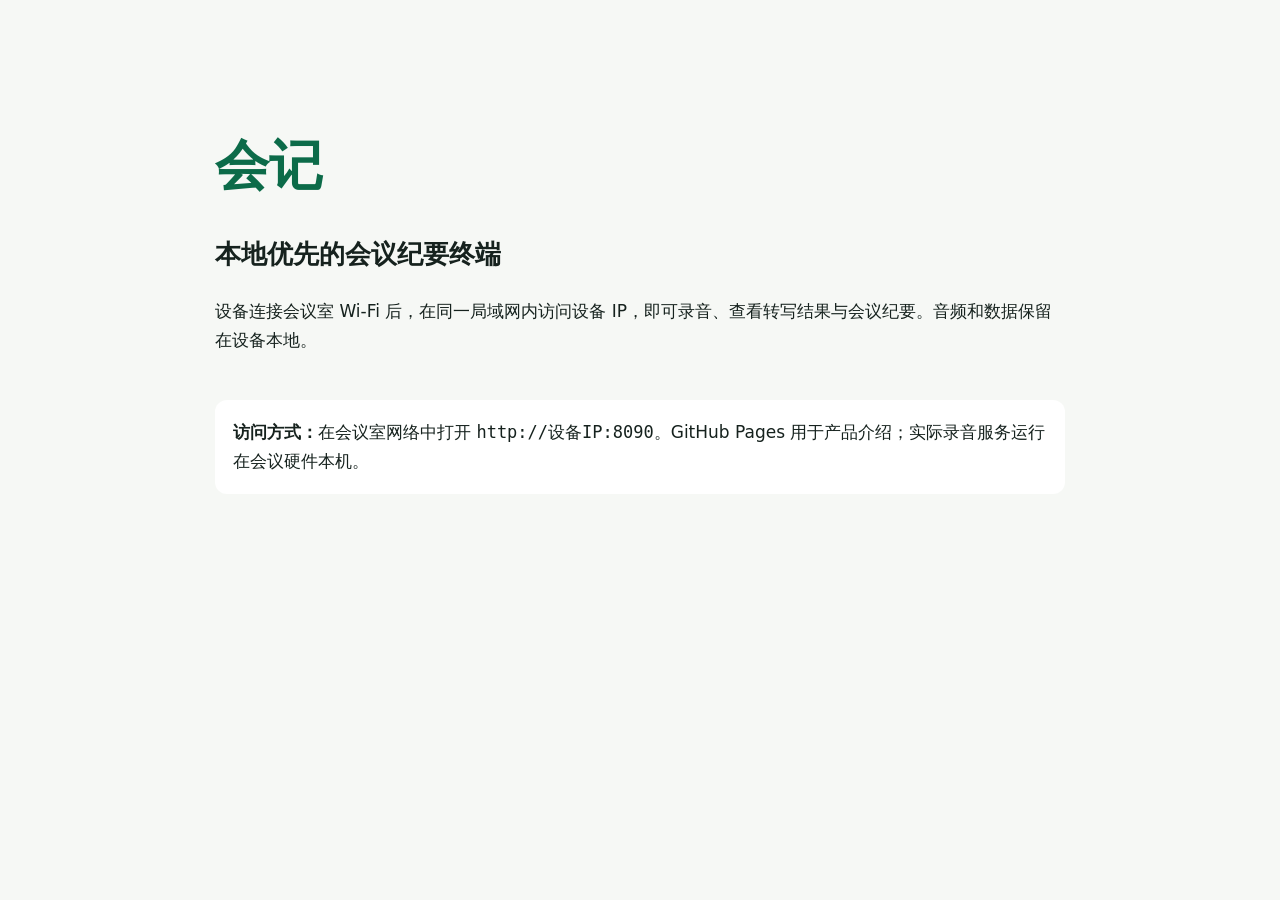
<file: pages/index.html>
<!doctype html><html lang="zh-CN"><meta charset="utf-8"><meta name="viewport" content="width=device-width,initial-scale=1"><title>会记｜本地会议纪要终端</title><style>body{max-width:850px;margin:10vh auto;padding:30px;background:#f6f8f5;color:#16221e;font:17px/1.7 system-ui,"Microsoft YaHei"}h1{font-size:54px;margin:0;color:#0c6b49}a{display:inline-block;margin-top:20px;padding:12px 18px;border-radius:10px;background:#0c6b49;color:#fff;text-decoration:none}.note{margin-top:45px;padding:18px;background:#fff;border-radius:12px}</style><h1>会记</h1><h2>本地优先的会议纪要终端</h2><p>设备连接会议室 Wi‑Fi 后，在同一局域网内访问设备 IP，即可录音、查看转写结果与会议纪要。音频和数据保留在设备本地。</p><div class="note"><b>访问方式：</b>在会议室网络中打开 <code>http://设备IP:8090</code>。GitHub Pages 用于产品介绍；实际录音服务运行在会议硬件本机。</div></html>
</file>
